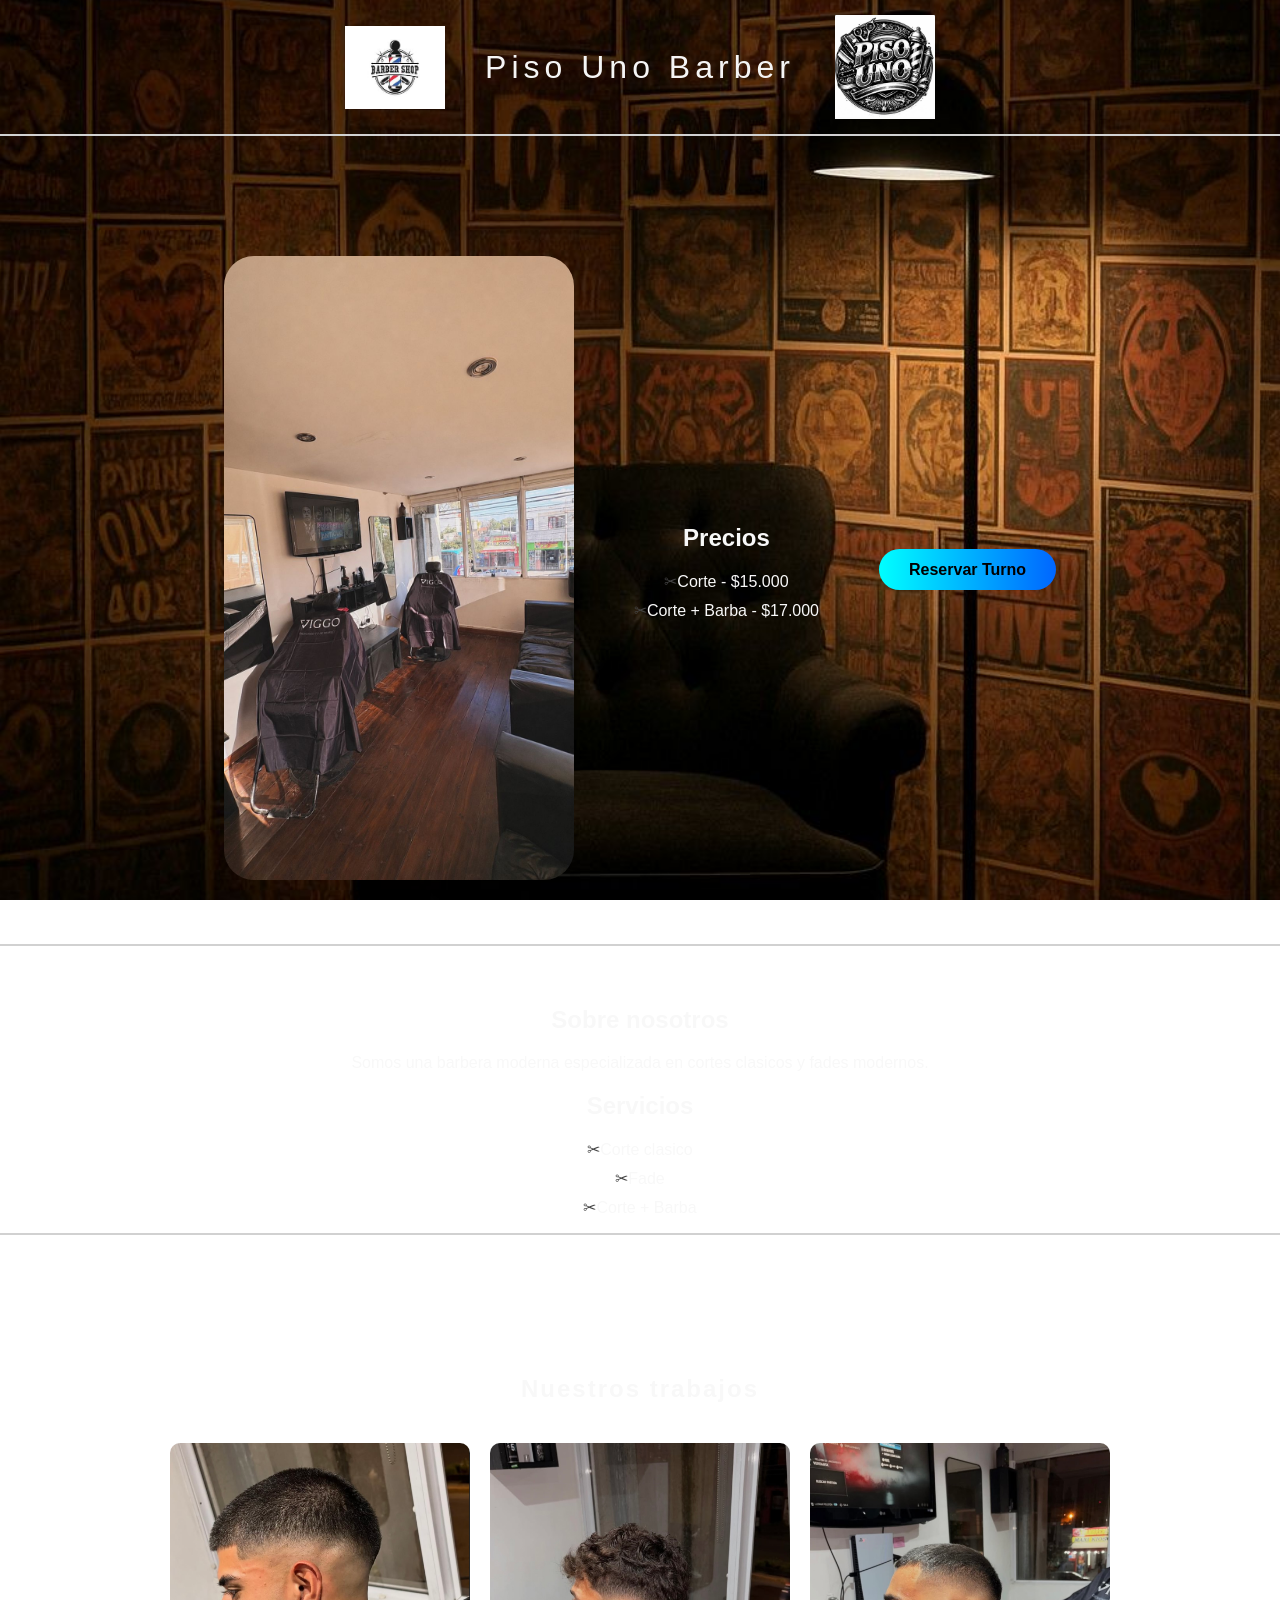
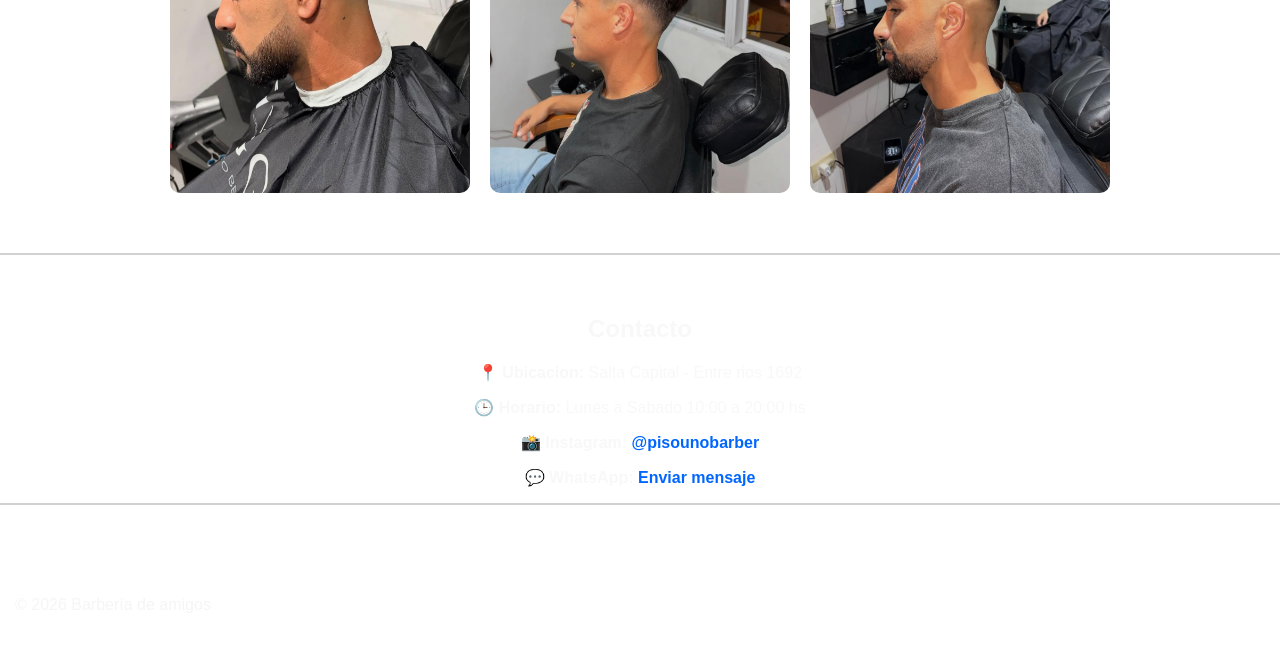
<file: index.html>
<!DOCTYPE html>
<html lang="en">
<head>
    <meta charset="UTF-8">
    <meta name="viewport" content="width=device-width, initial-scale=1.0">
    <title>PisoUnoBarber</title>
    <link rel="stylesheet" href="styles.css">
</head>
<body>
    <header>

        <div class="contenedor">
            <img src="imagenes/barber.png" alt="Barber">
            <h1>Piso Uno Barber</h1>
            <img src="imagenes/logo.JPG" alt="Logo barberia">     
        </div>  

    </header>   
    
    <section class="principal">
        <div class="img-principal">
            <img src="imagenes/dentro.png" alt="Corte fade">
        </div>
        <div class="precios">
        <h2>Precios</h2>
        <ul>
            <li>Corte - $15.000</li>
            <li>Corte + Barba - $17.000</li>
        </ul>
        </div>
        
        

        <div class="cta">
            <a href="turno.html" class="boton-turno">Reservar Turno</a>
        </div>

        


        
        
        
    </section>

    
    <section>
        <h2>Sobre nosotros</h2>
        <p>Somos una barbera moderna especializada en cortes clasicos y fades modernos.</p>
        <h2>Servicios</h2>
        <ul>
            <li>Corte clasico</li>
            <li>Fade</li>
            <li>Corte + Barba</li>
        </ul>
    </section>
    <section class="trabajos" id="trabajos">
        <h2>Nuestros trabajos</h2>

        <div class="galeria">
            <img src="imagenes/corte1.JPG" alt="Trabajo 1">
            <img src="imagenes/corte2.JPG" alt="Trabajo 2">
            <img src="imagenes/corte3.JPG" alt="Trabajo 3">
        </div>
    </section>
    
    </section>
    <section class="contacto">
        <h2>Contacto</h2>

        <div class="info-contacto">
            <p><strong>📍 Ubicacion: </strong>Salta Capital - Entre rios 1692 </p>
            <p><strong>🕒 Horario: </strong>Lunes a Sabado 10:00 a 20:00 hs</p>
            <p><strong>📸 Instagram:</strong>
                <a href="https://www.instagram.com/pisounobarber/" target="_blank">@pisounobarber</a>
            </p>
            <p><strong>💬 WhatsApp: </strong>
                <a href="https://wa.me/543874691376" target="_blank">Enviar mensaje</a>
            </p>
        </div>
    </section>
<footer>
    <p>© 2026 Barbería de amigos </p>
</footer>
</body>
</html>
</file>
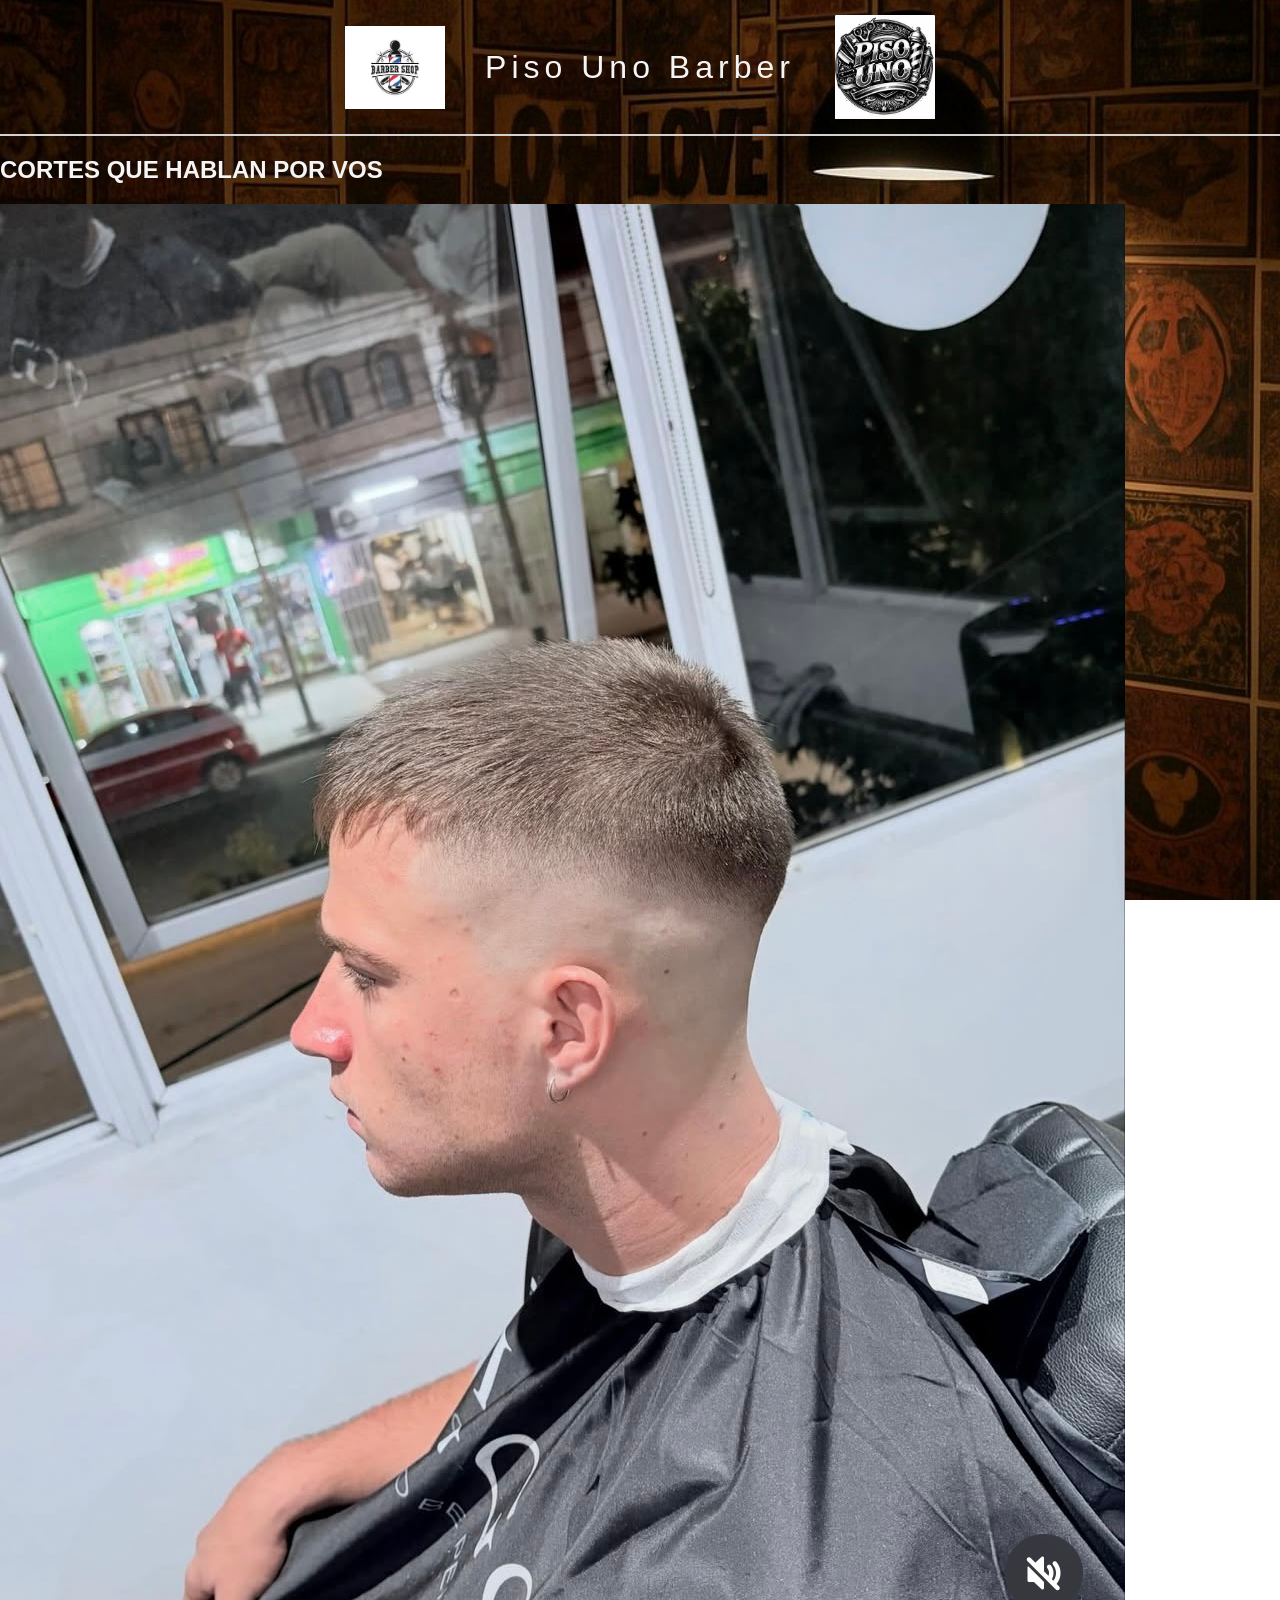
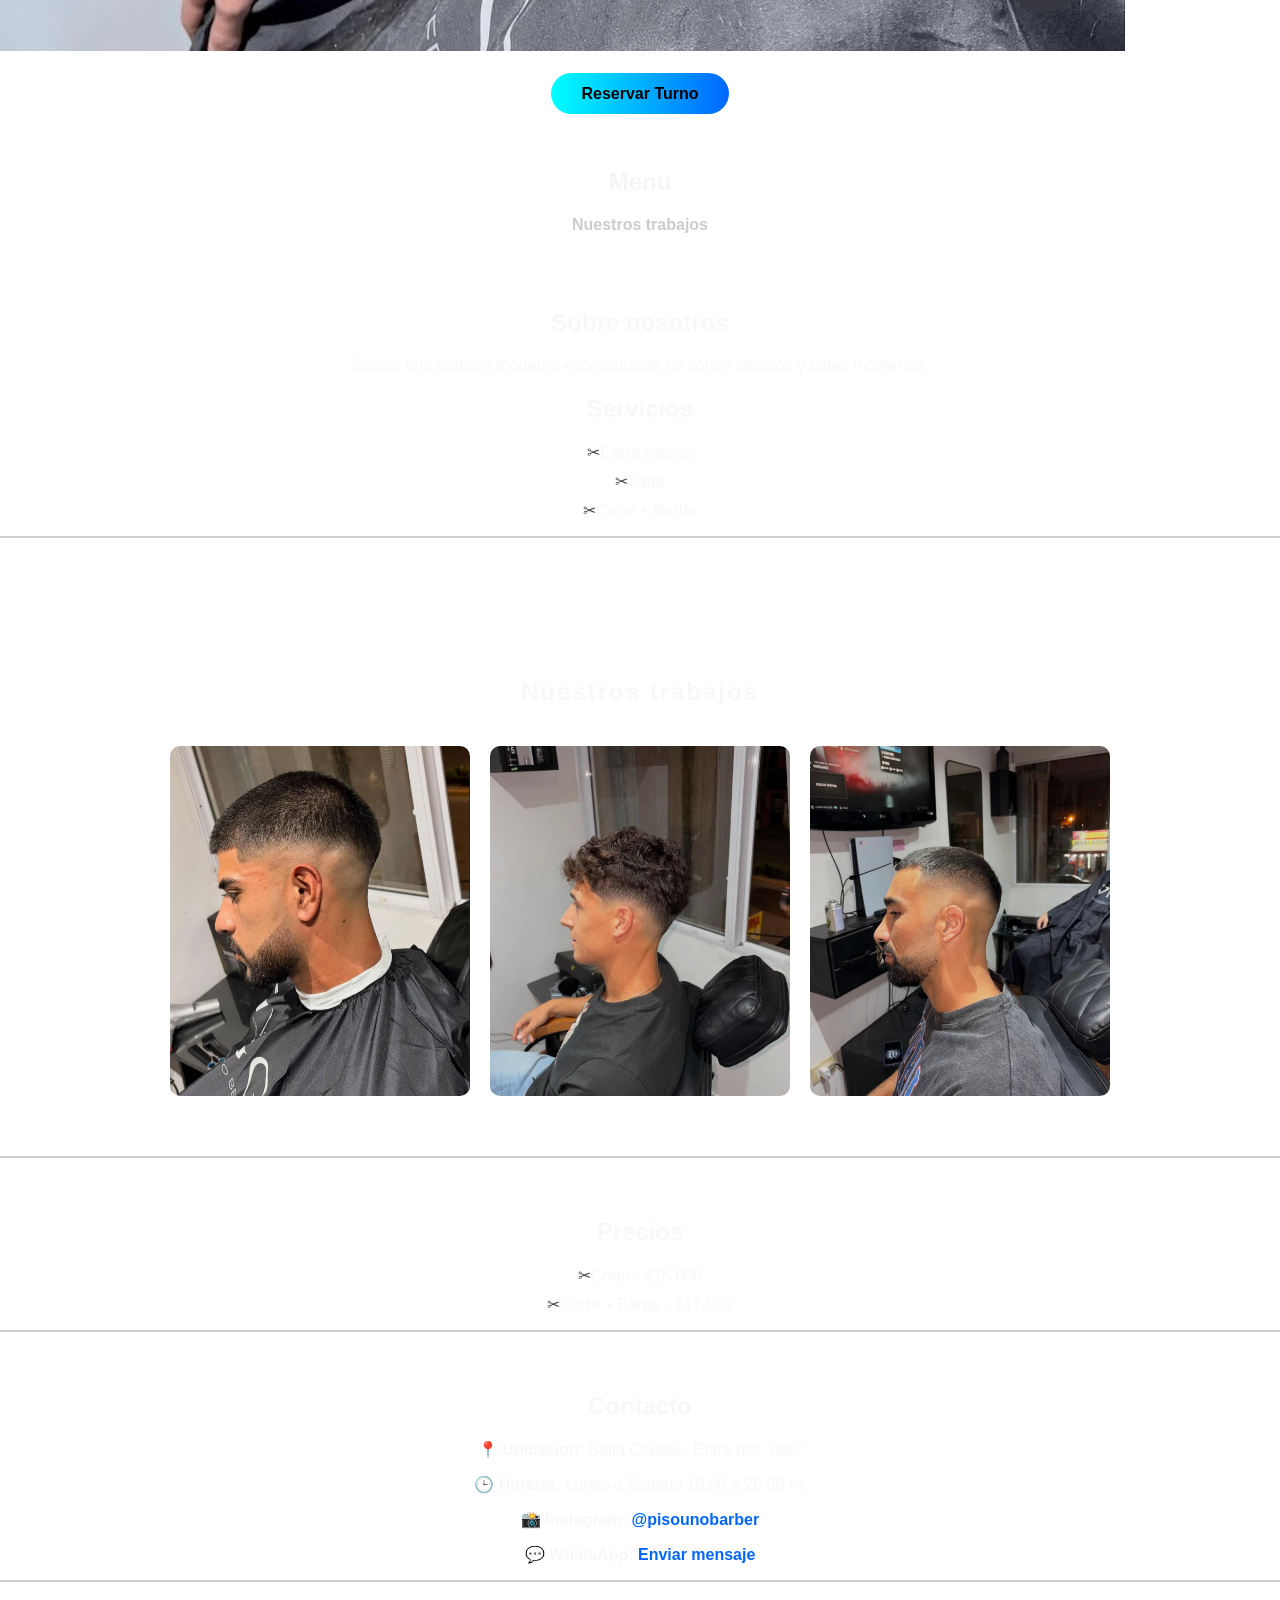
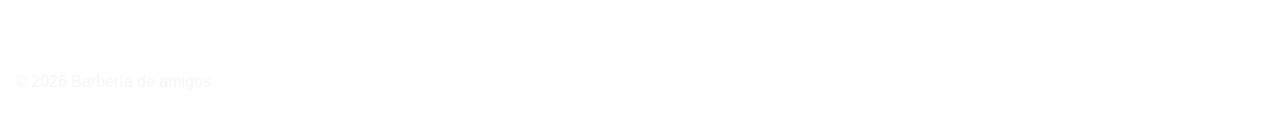
<file: inicio.html>
<!DOCTYPE html>
<html lang="en">
<head>
    <meta charset="UTF-8">
    <meta name="viewport" content="width=device-width, initial-scale=1.0">
    <title>PisoUnoBarber</title>
    <link rel="stylesheet" href="styles.css">
</head>
<body>
    <header>

        <div class="contenedor">
            <img src="imagenes/barber.png" alt="Barber">
            <h1>Piso Uno Barber</h1>
            <img src="imagenes/logo.JPG" alt="Logo barberia">     
        </div>  

    </header>   
    <h2 class="frase">CORTES QUE HABLAN POR VOS</h2>
    <div class="hero">
        <img src="imagenes/fade.JPG" alt="Corte fade">
    </div>
    <div class="cta">
        <a href="turno.html" class="boton-turno">Reservar Turno</a>
    </div>
    <nav>
        <h2>Menu</h2>
        <a href="#trabajos">Nuestros trabajos</a>
    </nav>

    <section>
        <h2>Sobre nosotros</h2>
        <p>Somos una barbera moderna especializada en cortes clasicos y fades modernos.</p>
        <h2>Servicios</h2>
        <ul>
            <li>Corte clasico</li>
            <li>Fade</li>
            <li>Corte + Barba</li>
        </ul>
    </section>
    <section class="trabajos" id="trabajos">
        <h2>Nuestros trabajos</h2>

        <div class="galeria">
            <img src="imagenes/corte1.JPG" alt="Trabajo 1">
            <img src="imagenes/corte2.JPG" alt="Trabajo 2">
            <img src="imagenes/corte3.JPG" alt="Trabajo 3">
        </div>
    </section>
    <section class="precios">
        <h2>Precios</h2>
        <ul>
            <li>Corte - $15.000</li>
            <li>Corte + Barba - $17.000</li>
        </ul>
    </section>
    <section class="contacto">
        <h2>Contacto</h2>

        <div class="info-contacto">
            <p><strong>📍 Ubicacion: </strong>Salta Capital - Entre rios 1692 </p>
            <p><strong>🕒 Horario: </strong>Lunes a Sabado 10:00 a 20:00 hs</p>
            <p><strong>📸 Instagram:</strong>
                <a href="https://www.instagram.com/pisounobarber/" target="_blank">@pisounobarber</a>
            </p>
            <p><strong>💬 WhatsApp: </strong>
                <a href="https://wa.me/543874691376" target="_blank">Enviar mensaje</a>
            </p>
        </div>
    </section>
<footer>
    <p>© 2026 Barbería de amigos </p>
</footer>
</body>
</html>
</file>
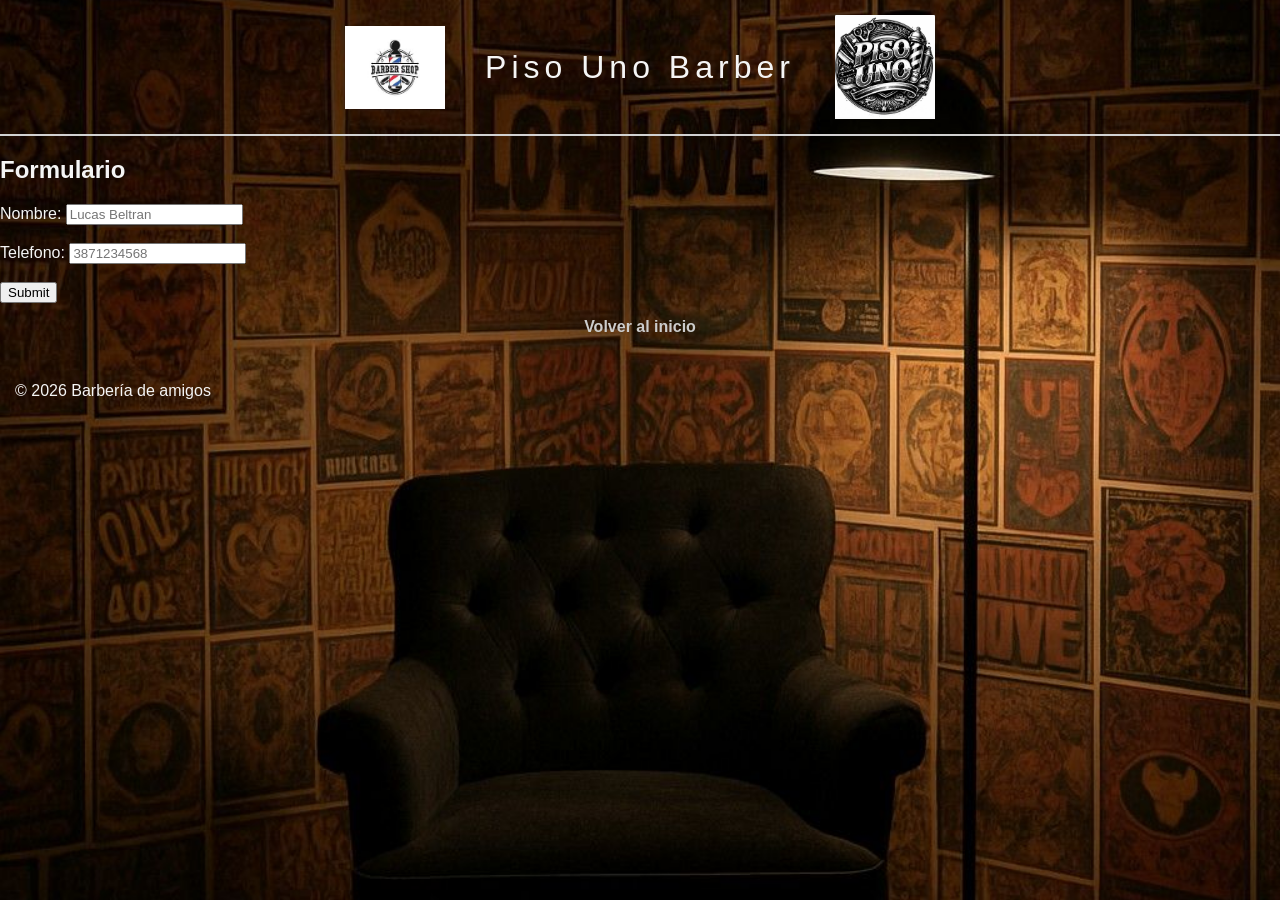
<file: turno.html>
<!DOCTYPE html>
<html lang="en">
<head>
    <meta charset="UTF-8">
    <meta name="viewport" content="width=device-width, initial-scale=1.0">
    <title>PisoUnoBarber</title>
    <link rel="stylesheet" href="styles.css">
</head>
<body>
    <header>
        <div class="contenedor">
            <img src="imagenes\barber.png" alt="Barber">
            <h1>Piso Uno Barber</h1> 
            <img src="imagenes\logo.JPG" alt="Logo barberia">
        </div>
    
    
    </header>
    <form action="">
        <h2>Formulario</h2>
        Nombre: 
        <input type="text" name="nombre" placeholder="Lucas Beltran"> <br>
        <br>
        Telefono:
        <input type="text" name="telefono" placeholder="3871234568"> <br>
        <br>
        <input type="submit">
    </form>
    
    <nav>
        <a href="index.html">Volver al inicio</a>
    </nav>
    <footer>
        <p>© 2026 Barbería de amigos</p>
    </footer>
</body>
</html>
</file>
<file: styles.css>
body {
    margin: 0;
    font-family: Arial, Helvetica, sans-serif;
    color: #f5f5f5;
    background-image: url("imagenes/fondo.jpg");
    background-size: cover;
    background-position: center;
    background-attachment: fixed; 
}
h1 {
    font-weight: 300;
    letter-spacing: 5px;
}



.contenedor {
    display: flex;
    justify-content: center;
    align-items: center;
    gap: 40px;
    padding: 15px;
    border-bottom: 2px solid #d1d1d1;
}

.contenedor img {
    width: 100px;
    height: auto;
    
}

.principal {
    display: flex;
    justify-content: center;
    align-items: center;
    gap: 60px;
    padding: 60px 20px;
    flex-wrap: wrap;
}

.img-principal img {
    width: 350px;
    border-radius: 30px;
    transition: transform 0.3s ease;
}

.img-principal img:hover {
    transform: scale(1.05);
}

.precios {
    text-align: center;
    
    
}




nav {
    text-align: center;
    padding: 15px;
    
}

nav a {
    color: #cccccc;
    text-decoration: none;
    margin: 0 15px;
    font-weight: bold;
    transition: 0.3s;
    
}

nav a:hover {
    color: #441daf;
}

section {
    color: #f8f8f8;
    padding: 0 20px;
    text-align: center;
    margin: 60px auto;
    border-bottom: 2px solid #d1d1d1;
}
    
section ul {
    list-style: none;
    padding: 0;
}

section ul li {
    margin: 10px 0;
    
}

section ul li::before {
    content: "✂";
    color: #444;
}

footer {
    padding: 15px;
    
}

.trabajos {
    text-align: center;
    padding: 60px 20px;
    letter-spacing: 2px;
}

.trabajos h2 {
    margin-bottom: 40px;
    
}

.galeria {
    display: flex;
    justify-content: center;
    gap: 20px;
    flex-wrap: wrap;
}

.galeria img {
    width: 300px;
    height: 350px;
    object-fit: cover;
    border-radius: 10px;
    transition: transform 0.3s ease;
}

.galeria img:hover {
    transform: scale(1.05);
}

.cta {
    text-align: center;
    margin: 30px 0;
}

.boton-turno {
    background: linear-gradient(90deg, #0ff, #0066ff);
    color: #000;
    padding: 12px 30px;
    text-decoration: none;
    font-weight: bold;
    border-radius: 30px;
    transition: 0.3s;
    
}

.boton-turno:hover {
    background: white;
    transform: scale(1.05);
}

.info-contacto a {
    color: #0066ff; 
    text-decoration: none;
    font-weight: bold;
}

@media (max-width: 768px) {
    .contenedor {
        flex-direction: column;
        gap: 20px;
        text-align: center;
    }

    .hero img {
        width: 90%;
        height: auto;
        border-radius: 20px;
    }

    .galeria img {
        width: 90%;
        height: auto;
    }

    nav a {
        display: block;
        margin: 10px 0;
    }

    h1 {
        font-size: 22px;
        letter-spacing: 3px;
    }

    .frase {
        font-size: 16px;
        padding: 0 10px;
    }

    .principal {
        flex-direction: column;
    }

    .ubicacion iframe {
    width: 100%;
    height: 250px;
    }
}
</file>
